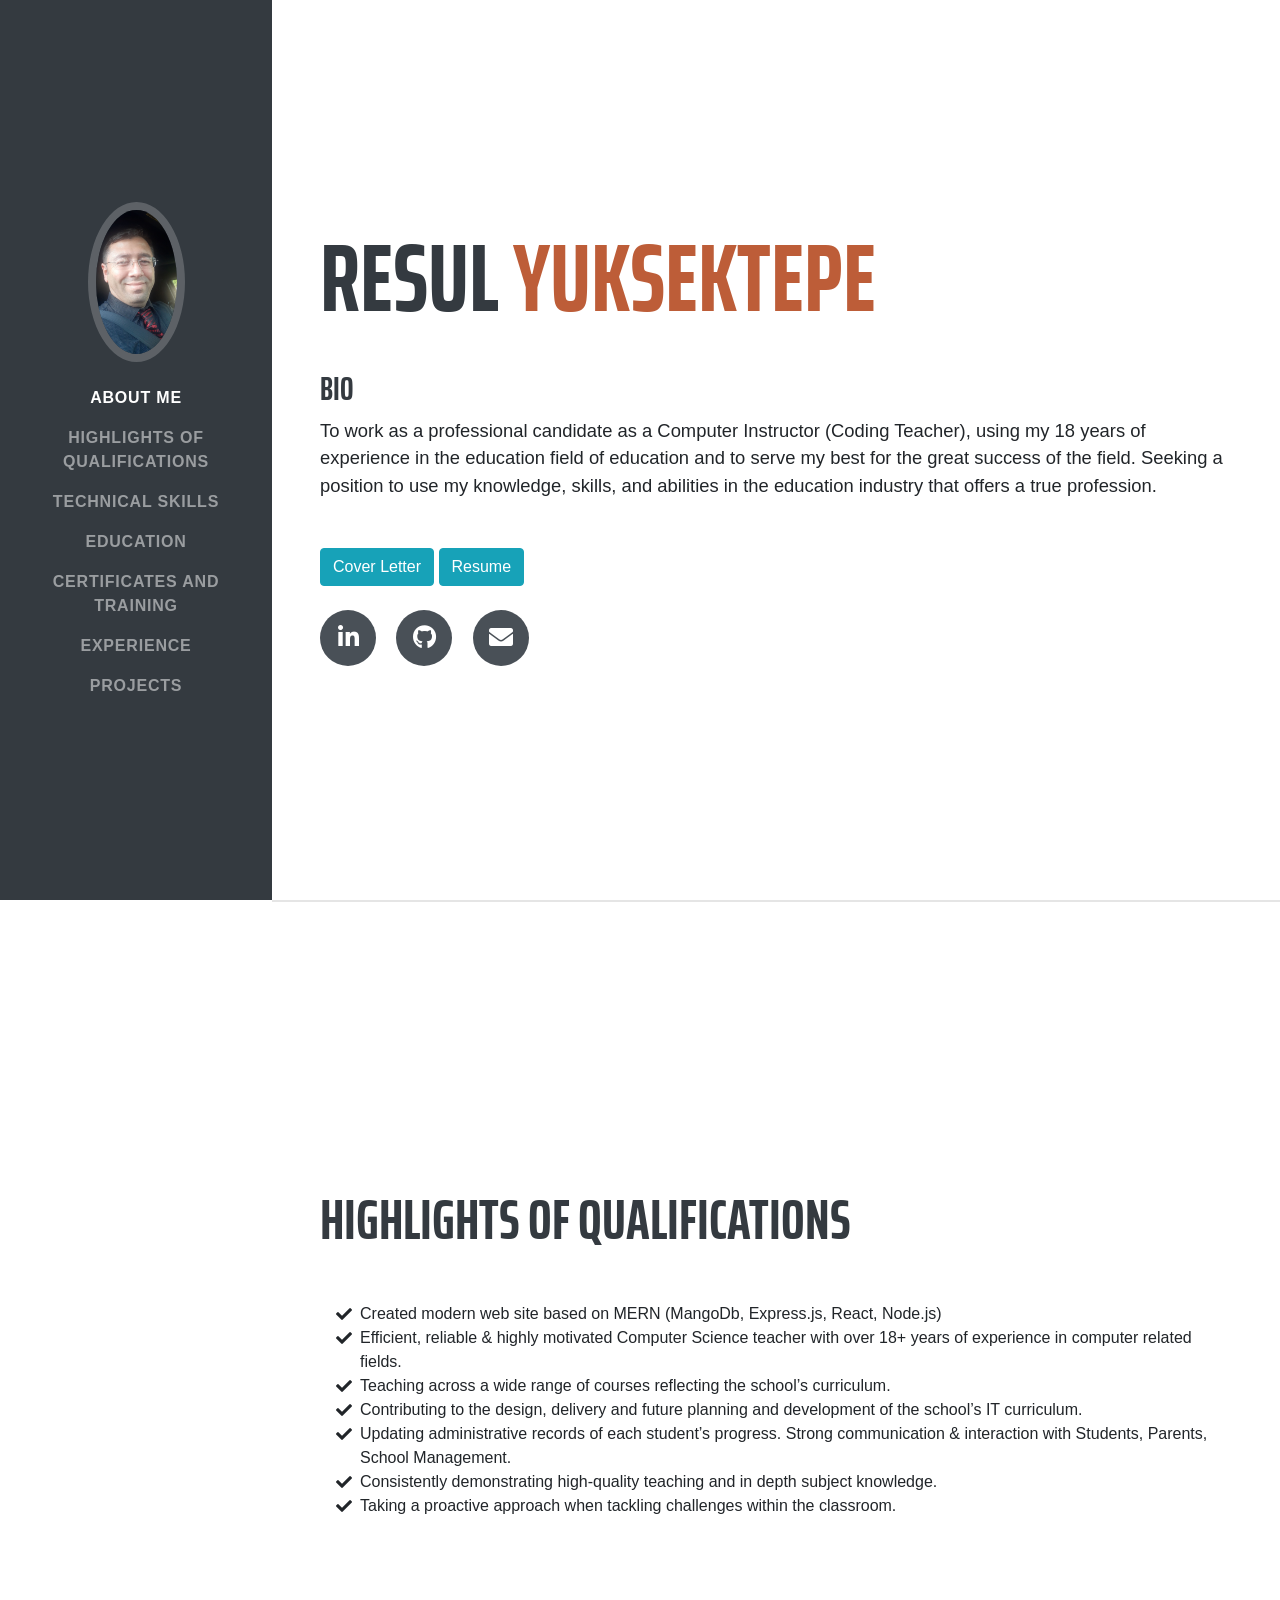
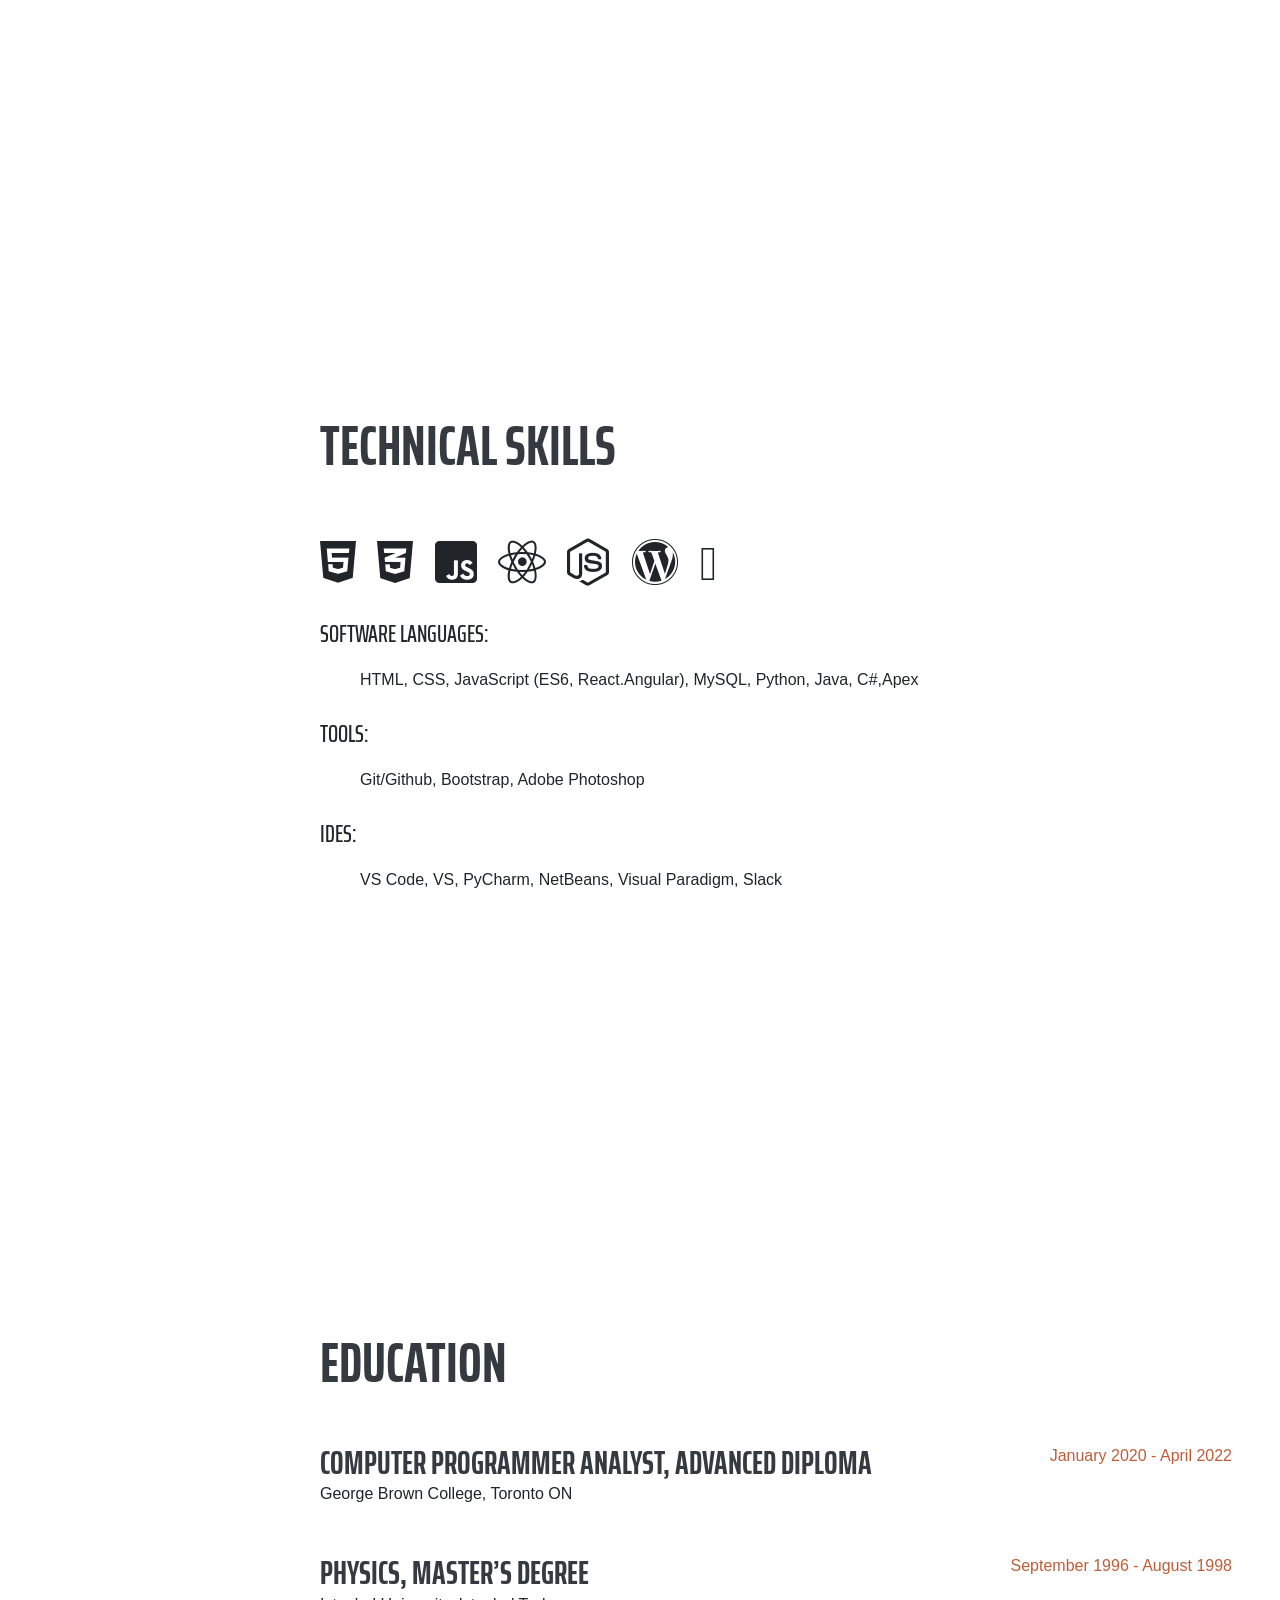
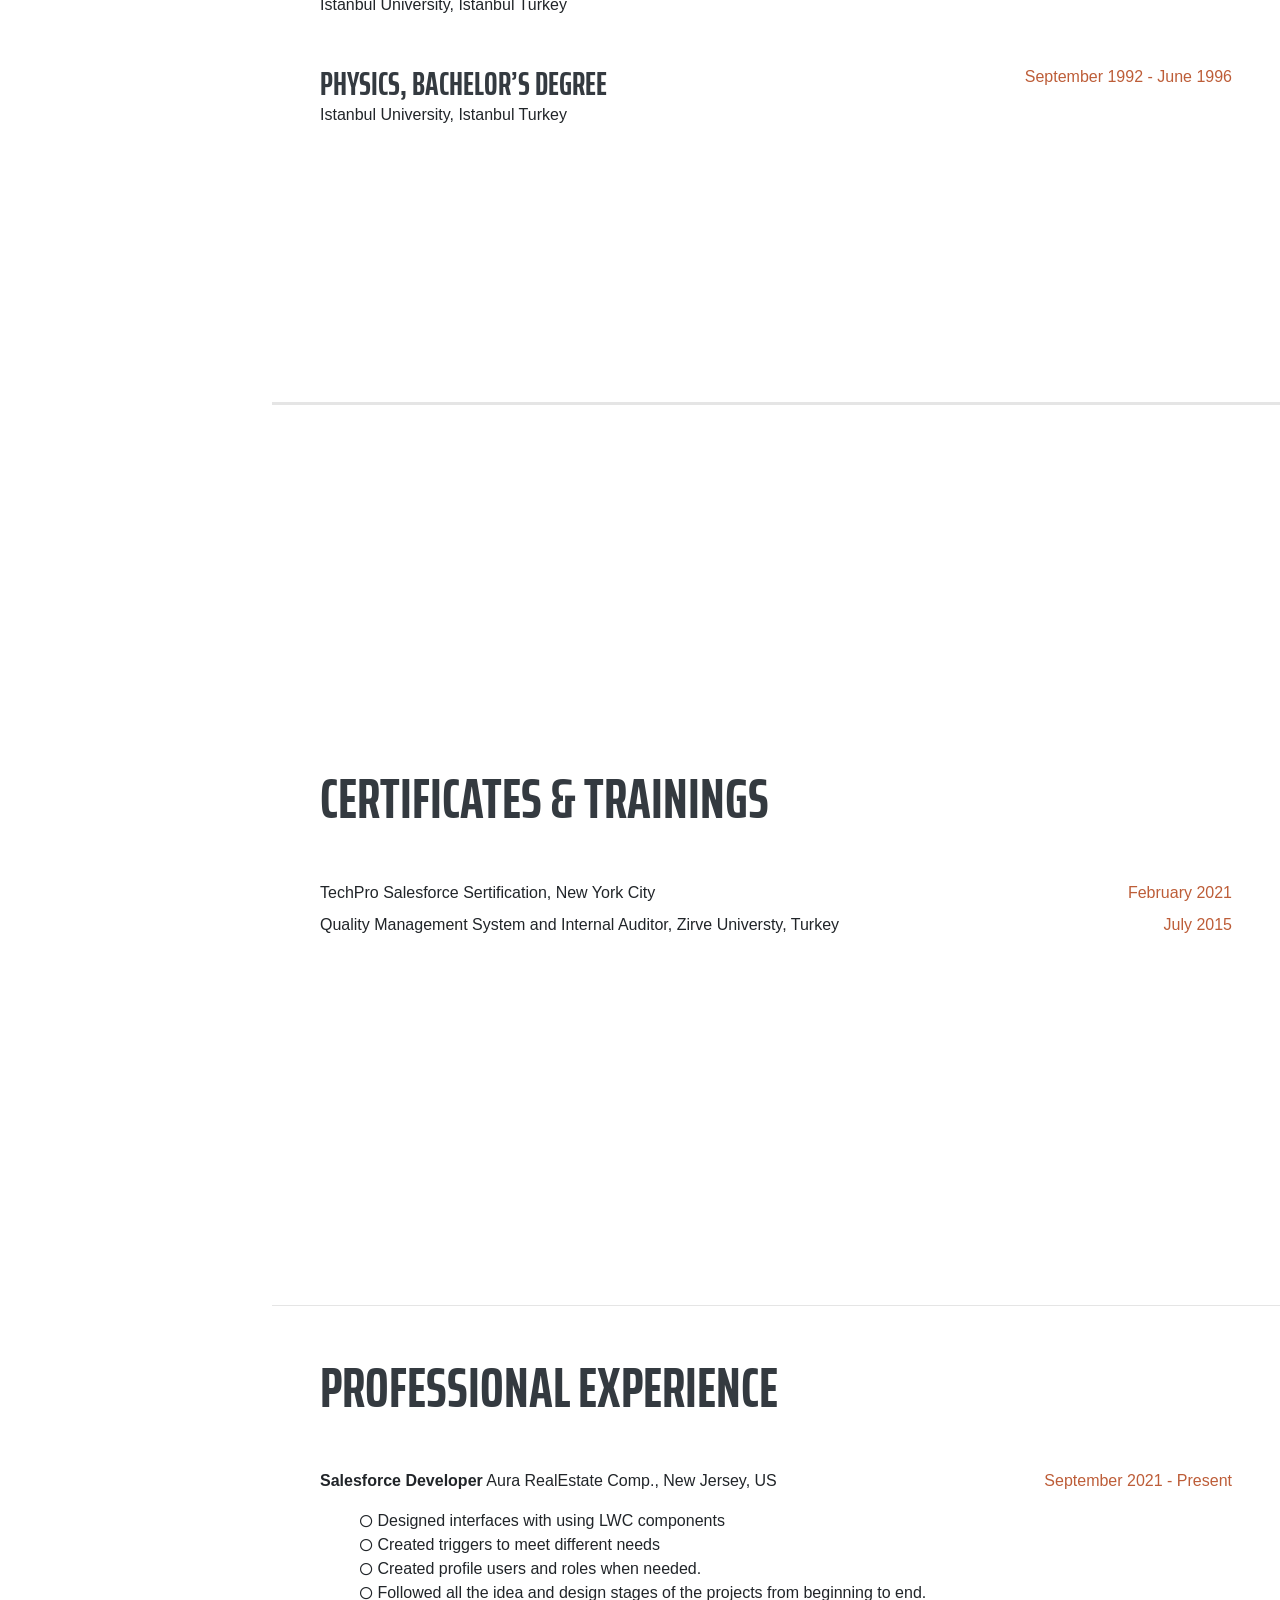
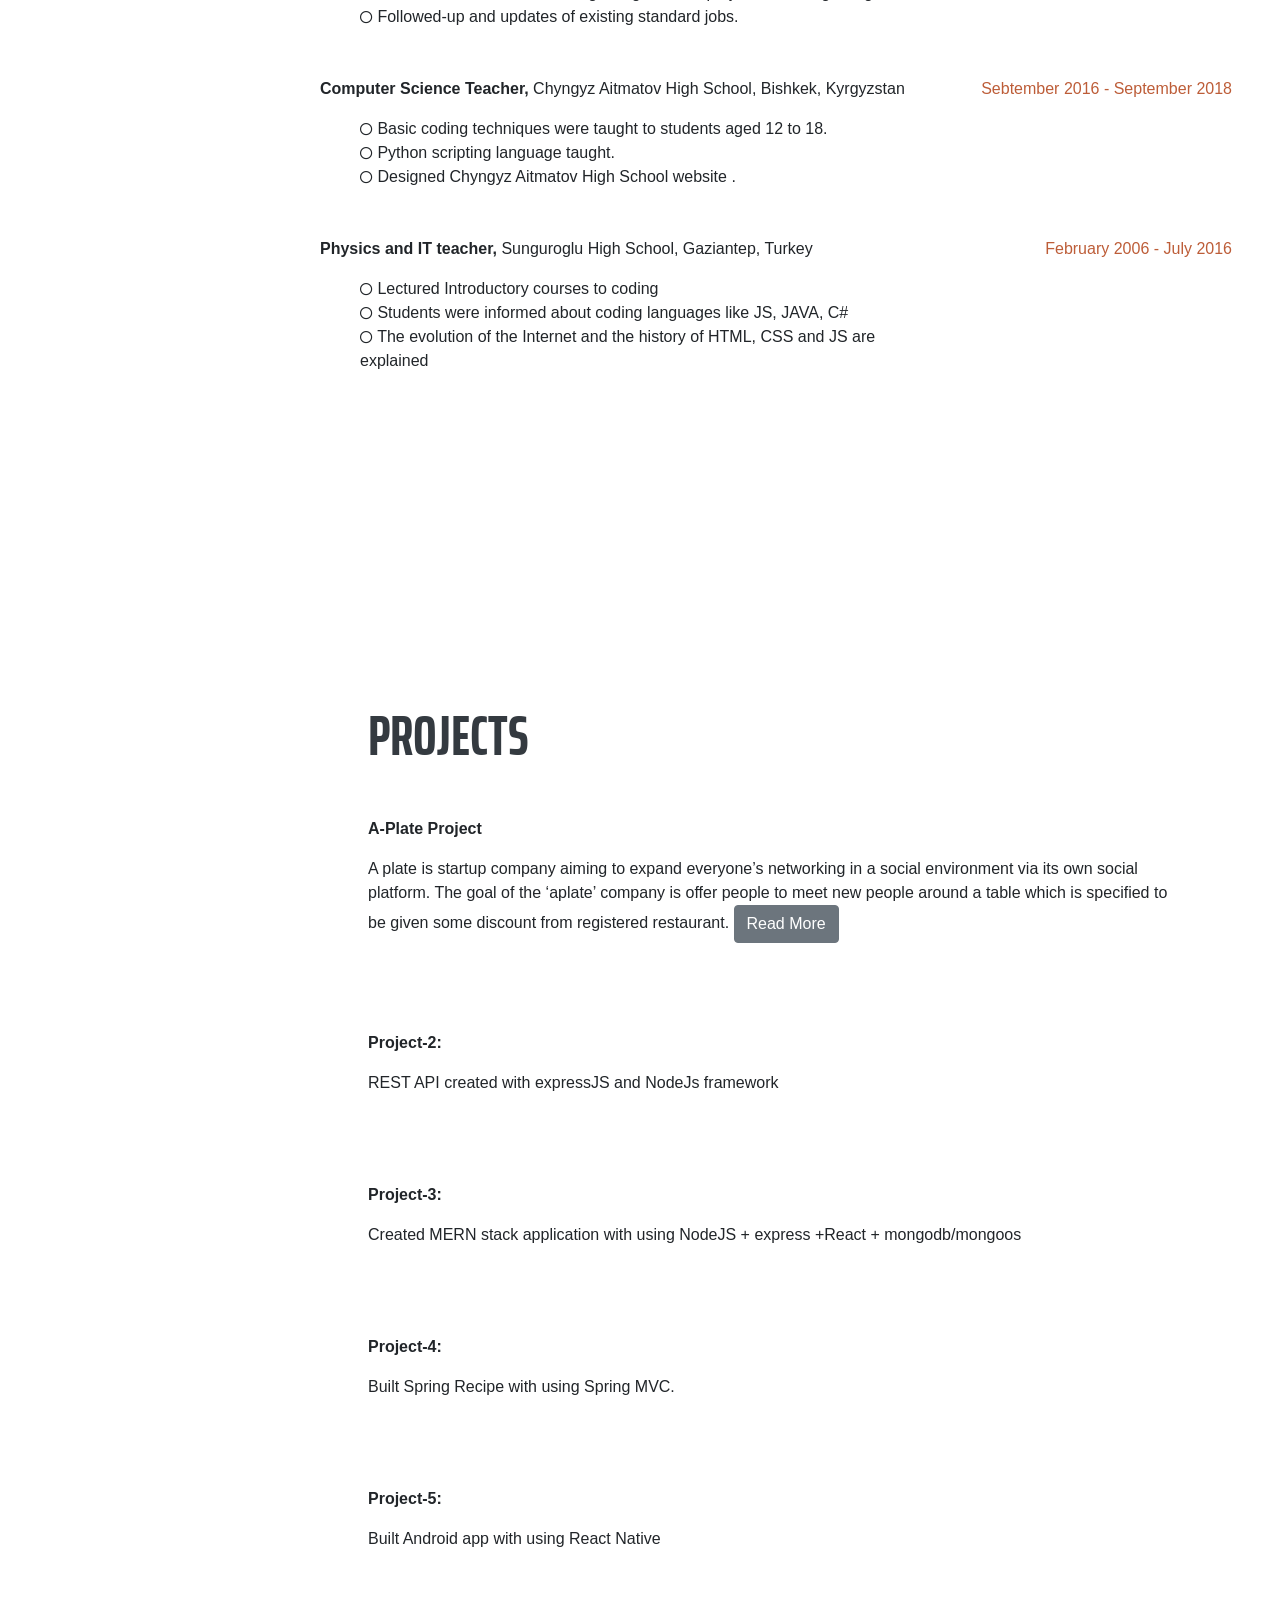
<file: index.html>
<!DOCTYPE html>
<html lang="en">

<head>

  <meta charset="utf-8">
  <meta name="viewport" content="width=device-width, initial-scale=1, shrink-to-fit=no">
  <meta name="description" content="">
  <meta name="author" content="">

  <title>Resul Yuksektepe</title>

  <!-- Bootstrap core CSS -->
  <link href="vendor/bootstrap/css/bootstrap.min.css" rel="stylesheet">

  <!-- Custom fonts for this template -->
  <link href="https://fonts.googleapis.com/css?family=Saira+Extra+Condensed:500,700" rel="stylesheet">
  <link href="https://fonts.googleapis.com/css?family=Muli:400,400i,800,800i" rel="stylesheet">
  <link href="vendor/fontawesome-free/css/all.min.css" rel="stylesheet">

  <!-- Custom styles for this template -->
  <link href="css/resume.min.css" rel="stylesheet">

</head>

<body id="page-top">

  <nav class="navbar navbar-expand-lg navbar-dark bg-dark fixed-top" id="sideNav">
    <a class="navbar-brand js-scroll-trigger" href="#page-top">
      <span class="d-block d-lg-none">Resul Yuksektepe</span>
      <span class="d-none d-lg-block">
        <img class="img-fluid img-profile rounded-circle mx-auto mb-2" src="img/picture.jfif" alt="">
      </span>
    </a>
    <button class="navbar-toggler" type="button" data-toggle="collapse" data-target="#navbarSupportedContent"
      aria-controls="navbarSupportedContent" aria-expanded="false" aria-label="Toggle navigation">
      <span class="navbar-toggler-icon"></span>
    </button>
    <div class="collapse navbar-collapse" id="navbarSupportedContent">
      <ul class="navbar-nav">
        <li class="nav-item">
          <a class="nav-link js-scroll-trigger" href="#about" >About ME</a>
        </li>
        <li class=" nav-item">
            <a class="nav-link js-scroll-trigger" href="#highlights">Highlights of Qualifications</a>
        </li>
        <li class="nav-item">
          <a class="nav-link js-scroll-trigger" href="#skills">Technical Skills</a>
        </li>

        <li class="nav-item">
          <a class="nav-link js-scroll-trigger" href="#education">Education</a>
        </li>

        <li class="nav-item">
          <a class="nav-link js-scroll-trigger" href="#awards">Certificates and Training</a>
        </li>

        <li class="nav-item">
          <a class="nav-link js-scroll-trigger" href="#experience">Experience</a>
        </li>
        <li class="nav-item">
          <a class="nav-link js-scroll-trigger" href="#projects">Projects</a>
        </li>
      </ul>
    </div>
  </nav>

  <div class="container-fluid p-0">

    <section class="resume-section p-3 p-lg-5 d-flex align-items-center" id="about">
      <div class="w-100">
        <h1 class="mb-0">Resul
          <span class="text-primary">Yuksektepe</span>
        </h1>

     
        <div class="subheading mb-5">
         
        </div>
        <h3>Bio </h3> 
        <p class="lead mb-5">To work as a professional candidate as a Computer Instructor (Coding Teacher), using my
           18 years of experience in the education field of education and to serve my best for the great success of the field.
           Seeking a position to use my knowledge, skills, and abilities in the education industry that offers a true profession.
        </p>
      <a href="./bio/CoverLetter.pdf">  <button type="button" class="btn btn-info">Cover Letter</button>  </a>  
      <a href="./bio/Resume.pdf">  <button type="button" class="btn btn-info">Resume </button>    </a> 
      <br/>
      <br/>
        <div class="social-icons">
          
          <a href="https://www.linkedin.com/in/resul-y%C3%BCksektepe/" target="_blank">
            <i class="fab fa-linkedin-in"></i>
          </a>
          <a href="https://github.com/2018-Resul" target="_blank">
            <i class="fab fa-github"></i>
          </a>
         
          <a href="mailto:resuly34@gmail.com" target="_blank">
            <i class="fa fa-envelope"></i>
          </a>

        </div>
      </div>
    </section>

    <hr class="m-0">
    <hr class="m-0">

    <section class="resume-section p-3 p-lg-5 d-flex align-items-center" id="highlights">
      <div class="w-100">
        <h2 class="mb-5">HIGHLIGHTS OF QUALIFICATIONS</h2>
        <ul class="fa-ul mb-0">
          <li class="list-inline-item"><i class="fa-li fa fa-check"></i>
           Created modern web site based on MERN (MangoDb, Express.js, React, Node.js)
          </li>
          <li class="list-inline-item"><i class="fa-li fa fa-check"></i>
            Efficient, reliable & highly motivated Computer Science teacher with over 18+ years of experience in computer related fields.
          </li>
          <li class="list-inline-item"><i class="fa-li fa fa-check"></i>
            Teaching across a wide range of courses reflecting the school’s curriculum.
         </li>

          <li class="list-inline-item"><i class="fa-li fa fa-check"></i>
            Contributing to the design, delivery and future planning and development of the school’s IT curriculum.
          </li>
          <li class="list-inline-item"><i class="fa-li fa fa-check"></i>
            Updating administrative records of each student’s progress. Strong communication & interaction with Students, Parents, School Management.
          </li>

          <li class="list-inline-item"><i class="fa-li fa fa-check"></i>
            Consistently demonstrating high-quality teaching and in depth subject knowledge.
          </li>

          <li class="list-inline-item"><i class="fa-li fa fa-check"></i>
            Taking a proactive approach when tackling challenges within the classroom.
          </li>
        </ul>


      </div>
    </section>



    <section class="resume-section p-3 p-lg-5 d-flex align-items-center" id="skills">
      <div class="w-100">
        <h2 class="mb-5">TECHNICAL SKILLS</h2>
        <ul class="list-inline dev-icons">
          <li class="list-inline-item">
            <i class="fab fa-html5"></i>
          </li>
          <li class="list-inline-item">
            <i class="fab fa-css3-alt"></i>
          </li>
          <li class="list-inline-item">
            <i class="fab fa-js-square"></i>
          </li>

          <li class="list-inline-item">
            <i class="fab fa-react"></i>
          </li>
          <li class="list-inline-item">
            <i class="fab fa-node-js"></i>
          </li>

          <li class="list-inline-item">
            <i class="fab fa-wordpress"></i>
          </li>

          <li class="list-inline-item">
            <i class="fa-brands fa-salesforce"></i>
          </li>
        </ul>

        <div class="subheading mb-3">Software Languages:</div>
        <!-- <div class="subheading mb-3">Workflow</div> -->
        <ul class="fa-ul mb-0">
          <li>
            HTML, CSS, JavaScript (ES6, React.Angular), MySQL,  Python, Java, C#,Apex</li>
          <li>


        </ul><br>
        <div class="subheading mb-3">Tools:</div>
        <!-- <div class="subheading mb-3">Workflow</div> -->
        <ul class="fa-ul mb-0">
          <li>
            Git/Github,  Bootstrap, Adobe Photoshop</li>
          <li>

        </ul>
        <br>
        <div class="subheading mb-3">IDEs:</div>
        <!-- <div class="subheading mb-3">Workflow</div> -->
        <ul class="fa-ul mb-0">
          <li>
            VS Code, VS,  PyCharm, NetBeans, Visual Paradigm, Slack</li>
          <li>

        </ul>

      </div>
    </section>


    <section class="resume-section p-3 p-lg-5 d-flex align-items-center" id="education">
      <div class="w-100">
        <h2 class="mb-5">Education</h2>

        <div class="resume-item d-flex flex-column flex-md-row justify-content-between mb-5">
          <div class="resume-content">
            <h3 class="mb-0">Computer Programmer Analyst, Advanced Diploma </h3>

            <div>George Brown College, Toronto ON</div>
         
           

          </div>
          <div class="resume-date text-md-right">
            <span class="text-primary">January 2020 - April 2022</span>
          </div>
        </div>

        <div class="resume-item d-flex flex-column flex-md-row justify-content-between mb-5">
          <div class="resume-content">
            <h3 class="mb-0">Physics, Master’s Degree </h3>
            <div>Istanbul University, Istanbul Turkey </div>

          </div>
          <div class="resume-date text-md-right">
            <span class="text-primary">September 1996 - August 1998</span>
          </div>
        </div>
        <div class="resume-item d-flex flex-column flex-md-row justify-content-between mb-5">
          <div class="resume-content">
            <h3 class="mb-0">Physics, Bachelor’s Degree </h3>
            <div>Istanbul University, Istanbul Turkey </div>

       </div>
          <div class="resume-date text-md-right">
            <span class="text-primary">September 1992 - June 1996</span>
          </div>
        
      </div>
    </section>

    <hr class="m-0">



    <hr class="m-0">


    <hr class="m-0">

    <section class="resume-section p-3 p-lg-5 d-flex align-items-center" id="awards">
      <div class="w-100">
        <h2 class="mb-5">Certificates &amp; Trainings</h2>
        <div class="resume-item d-flex flex-column flex-md-row justify-content-between mb-2">

          <div> <i class="fa-li fa fa-certificate text-warning"></i>
            TechPro Salesforce Sertification, New York City
          </div>
          <div class="resume-date text-md-right">
            <span class="text-primary">February 2021</span>
          </div>
        </div>
        
          
        
        
        <div class="resume-item d-flex flex-column flex-md-row justify-content-between mb-2">
          <div class="resume-content">
            <div> <i class="fa-li fa fa-certificate text-warning"></i>
              Quality Management System and Internal Auditor, Zirve Universty, Turkey
            </div>

          </div>
          <div class="resume-date text-md-right">
            <span class="text-primary">July 2015</span>
          </div>
        </div>

      </div>
    </section>


    <hr class="m-0">


    <section class="resume-section p-3 p-lg-5 d-flex justify-content-center" id="experience">
      <div class="w-100">
        <h2 class="mb-5">PROFESSIONAL EXPERIENCE</h2>

        <div class="resume-item d-flex flex-column flex-md-row justify-content-between mb-5">
          <div class="resume-content">
            <div class="sub mb-3"><strong> Salesforce Developer</strong> Aura RealEstate Comp., New Jersey, US</div>
            <ul class="fa-ul mb-0">
              <li><i class=" far fa-circle small"></i>
                Designed interfaces with using LWC components </li>
              <li>
              <li><i class=" far fa-circle small"></i>
                Created triggers to meet different needs</li>
              <li>
              <li><i class=" far fa-circle small"></i>
                Created profile users and roles when needed.</li>
              <li>
              <li><i class=" far fa-circle small"></i>
                Followed all the idea and design stages of the projects from beginning to end.</li>
              <li>
              <li><i class=" far fa-circle small"></i>
                Followed-up and updates of existing standard jobs.</li>
              <li>

            </ul>
          </div>
          <div class="resume-date text-md-right">
            <span class="text-primary">September 2021 - Present</span>
          </div>
        </div>

        <div class="resume-item d-flex flex-column flex-md-row justify-content-between mb-5">
          <div class="resume-content">
            <div class="sub mb-3"><strong> Computer Science Teacher,</strong> Chyngyz Aitmatov High School, Bishkek, Kyrgyzstan
            </div>
            <ul class="fa-ul mb-0">
              <li><i class=" far fa-circle small"></i>
                Basic coding techniques were taught to students aged 12 to 18.
              </li>
              <li>
              <li><i class=" far fa-circle small"></i>
                Python scripting language taught.
              </li>
              <li>
              <li><i class=" far fa-circle small"></i>
                Designed Chyngyz Aitmatov High School website .
              </li>
              <li>
             
              <li>


            </ul>
          </div>
          <div class="resume-date text-md-right">
            <span class="text-primary">Sebtember 2016 - September 2018</span>
          </div>
        </div>

        <div class="resume-item d-flex flex-column flex-md-row justify-content-between mb-5">
          <div class="resume-content">
            <div class="sub mb-3"><strong> Physics and IT teacher,</strong>  Sunguroglu High School, Gaziantep, Turkey
            </div>
            <ul class="fa-ul mb-0">
              <li><i class=" far fa-circle small"></i>
                Lectured Introductory courses to coding
              </li>

              <li><i class=" far fa-circle small"></i>
                Students were informed about coding languages like JS, JAVA, C#
              </li>
              
              <li><i class=" far fa-circle small"></i>
                The evolution of the Internet and the history of HTML, CSS and JS are explained
              </li>
            </ul>
          </div>
          <div class="resume-date text-md-right">
            <span class="text-primary">February 2006 - July 2016</span>
          </div>
        </div>


      </div>

    </section>


    <section class="resume-section p-3 p-lg-5 d-flex align-items-center" id="projects">
    
        
          <section class="resume-section p-3 p-lg-5 d-flex align-items-center" id="awards">
            
            
            <div class="w-100">
              <h2 class="mb-5">PROJECTS</h2>

                      <div class="resume-item d-flex flex-column flex-md-row justify-content-between mb-5">
                        <div class="resume-content">
                          <div class="sub mb-3"><strong>A-Plate Project</strong>
                          </div>
                          <p>
                            A plate is startup company aiming to expand everyone’s networking in a social 
                          environment via its own social platform. The goal of the ‘aplate’ company is offer people to meet new people around
                          a table which is specified to be given some discount from registered restaurant.  <a href="./aplate.html"><button type="button" class="btn btn-secondary">Read More</button></a>  </p>
                          
                        <br>
                    </div>
              
                     </div>


                     <div class="resume-item d-flex flex-column flex-md-row justify-content-between mb-5">
                         <div class="resume-content">
                        <div class="sub mb-3"><strong> Project-2:</strong>
                        </div>
                        <p>
                         REST API created with  expressJS and NodeJs framework    </p>
                        
                          <br>
                        </div>
            
                   </div>

                   <div class="resume-item d-flex flex-column flex-md-row justify-content-between mb-5">
                    <div class="resume-content">
                   <div class="sub mb-3"><strong>Project-3:</strong>
                   </div>
                   <p>
                    Created MERN stack application with using NodeJS + express +React +  mongodb/mongoos     </p>
                   
                     <br>
                   </div>
                                  
       
                  </div>

                  <div class="resume-item d-flex flex-column flex-md-row justify-content-between mb-5">
                    <div class="resume-content">
                   <div class="sub mb-3"><strong>Project-4:</strong>
                   </div>
                   <p>
                    Built Spring Recipe with using Spring MVC.    </p>
                   
                     <br>
                   </div>
           
            </div>
            <div class="resume-item d-flex flex-column flex-md-row justify-content-between mb-5">
              <div class="resume-content">
             <div class="sub mb-3"><strong>Project-5:</strong>
             </div>
             <p>
              Built Android app with using React Native   </p>
             
               <br>
             </div>
          </section>

         
    </section>

  </div>

  <!-- Bootstrap core JavaScript -->
  <script src="vendor/jquery/jquery.min.js"></script>
  <script src="vendor/bootstrap/js/bootstrap.bundle.min.js"></script>

  <!-- Plugin JavaScript -->
  <script src="vendor/jquery-easing/jquery.easing.min.js"></script>

  <!-- Custom scripts for this template -->
  <script src="js/resume.min.js"></script>

</body>

</html>
</file>
<file: css/resume.min.css>
*/body{font-family:Muli,-apple-system,BlinkMacSystemFont,
    'Segoe UI',Roboto,'Helvetica Neue',Arial,sans-serif,'Apple Color Emoji',
    'Segoe UI Emoji','Segoe UI Symbol','Noto Color Emoji';padding-top:54px;color:#868e96}
    @media (min-width:992px){body{padding-top:0;padding-left:17rem}}
    h1,h2,h3,h4,h5,h6{

        font-family:'Saira Extra Condensed',-apple-system,BlinkMacSystemFont,'Segoe UI',
        Roboto,'Helvetica Neue',Arial,sans-serif,'Apple Color Emoji','Segoe UI Emoji',
        'Segoe UI Symbol','Noto Color Emoji';font-weight:700;text-transform:uppercase;
        color:#343a40}h1{font-size:6rem;line-height:5.5rem}
        h2{font-size:3.5rem}
        h3{font-size:2rem}
        p.lead{font-size:1.15rem;font-weight:400}
        .subheading{text-transform:uppercase;font-weight:500;
        font-family:'Saira Extra Condensed',-apple-system,BlinkMacSystemFont,'Segoe UI',
        Roboto,'Helvetica Neue',Arial,sans-serif,'Apple Color Emoji','Segoe UI Emoji',
        'Segoe UI Symbol','Noto Color Emoji';
        font-size:1.5rem}
        .social-icons a{display:inline-block;
            height:3.5rem;
            width:3.5rem;background-color:#495057;
            color:#fff!important;
            border-radius:100%;
            text-align: center;
            font-size:1.5rem;
            line-height:3.5rem;
            margin-right:1rem}
            .social-icons 
            a:last-child{margin-right:0}
            .social-icons a:hover{background-color:#bd5d38}
            .dev-icons{font-size:3rem}.dev-icons .list-inline-item 
            i:hover{color:#bd5d38}#sideNav .navbar-nav .nav-item 
            .nav-link{font-weight:800;letter-spacing:.05rem;text-transform:uppercase}
            #sideNav .navbar-toggler:focus{outline-color:#d48a6e}
            @media (min-width:992px){#sideNav{text-align:center;
                position:fixed;top:0;left:0;display:flex;
                flex-direction:column;width:17rem;height:100vh}
                #sideNav .navbar-brand{display:flex;margin:auto auto 0;padding:.5rem}
                #sideNav .navbar-brand .img-profile{max-width:10rem;max-height:10rem;border:.5rem solid rgba(255,255,255,.2)}
                #sideNav .navbar-collapse{display:flex;align-items:flex-start;flex-grow:0;width:100%;margin-bottom:auto}#sideNav 
                .navbar-collapse .navbar-nav{flex-direction:column;width:100%}#sideNav .navbar-collapse .navbar-nav .nav-item{display:block}
                #sideNav .navbar-collapse .navbar-nav .nav-item .nav-link{display:block}}section.resume-section{padding-top:5rem!important;padding-bottom:5rem!important;max-width:75rem}
                section.resume-section .resume-item .resume-date{min-width:none}
                @media (min-width:768px){
                    section.resume-section{min-height:100vh}section.resume-section 
                    .resume-item .resume-date{min-width:18rem}}
                    @media (min-width:992px){section.resume-section{padding-top:3rem!important;padding-bottom:3rem!important}}
                    .bg-primary{background-color:#bd5d38!important}.text-primary{color:#bd5d38!important}a{color:#bd5d38}
            a:active,a:focus,
            a:hover{color:#824027}
</file>
